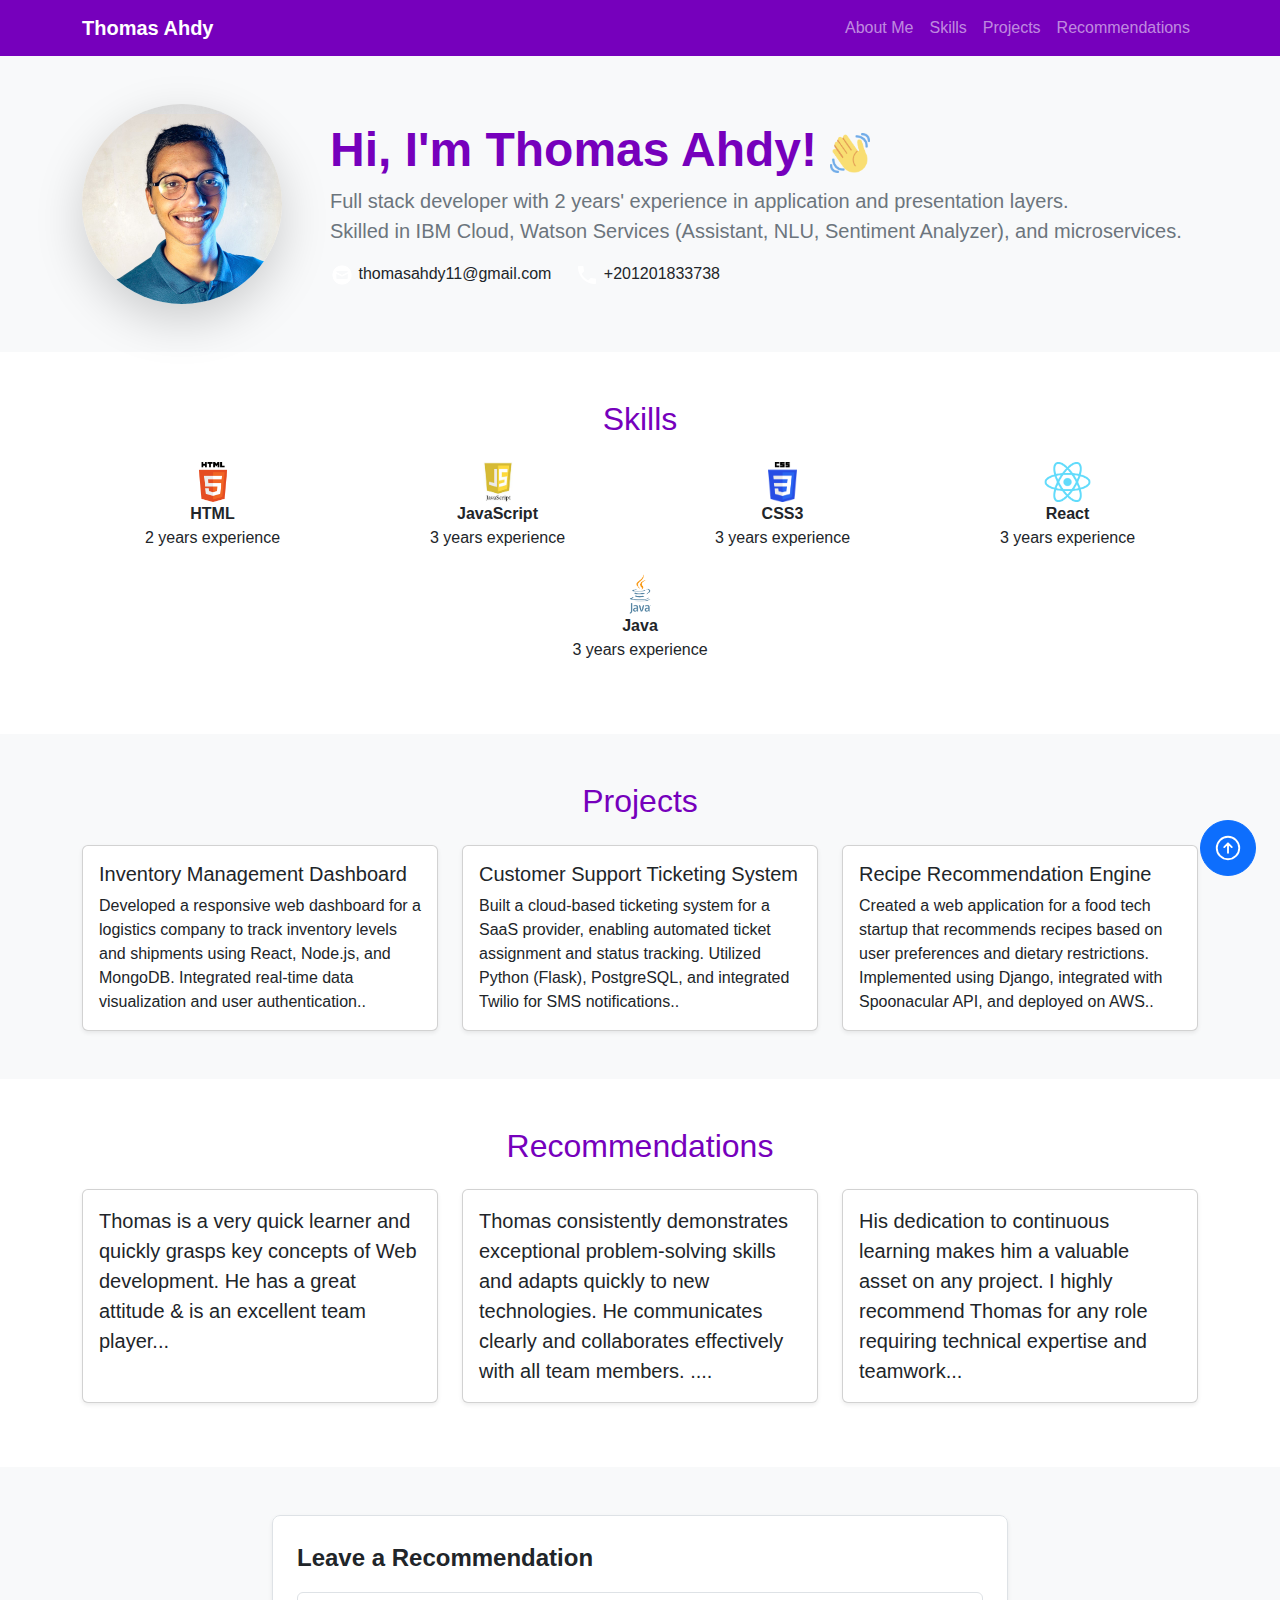
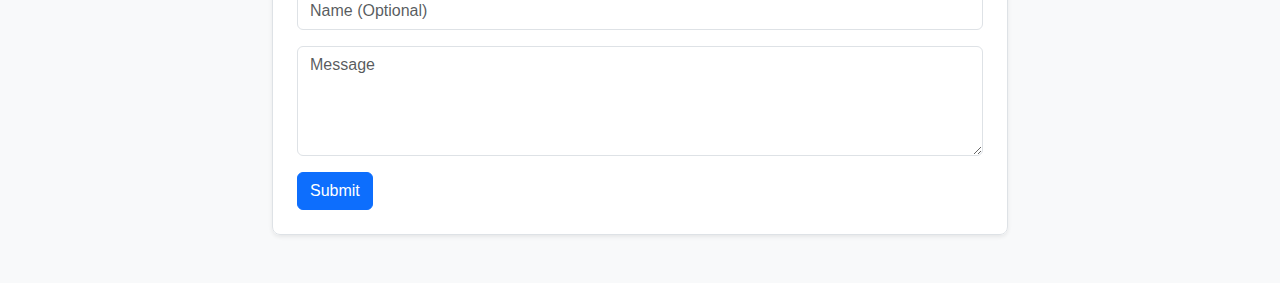
<file: singlepagewebsite/index.html>
<!DOCTYPE html>
<html>
<head>
  <title>Thomas Ahdy - Portfolio</title>
  <link href="https://cdn.jsdelivr.net/npm/bootstrap@5.3.0/dist/css/bootstrap.min.css" rel="stylesheet">
  <link rel="stylesheet" href="./style.css"/>
</head>
<body>
  <!-- Navbar -->
  <nav class="navbar navbar-expand-lg navbar-dark bg-primary">
    <div class="container">
      <a class="navbar-brand fw-bold" href="#">Thomas Ahdy</a>
      <button class="navbar-toggler" type="button" data-bs-toggle="collapse" data-bs-target="#navbarNav">
        <span class="navbar-toggler-icon"></span>
      </button>
      <div class="collapse navbar-collapse" id="navbarNav">
        <ul class="navbar-nav ms-auto">
          <li class="nav-item"><a class="nav-link" href="#about-me">About Me</a></li>
          <li class="nav-item"><a class="nav-link" href="#skills">Skills</a></li>
          <li class="nav-item"><a class="nav-link" href="#projects">Projects</a></li>
          <li class="nav-item"><a class="nav-link" href="#recommendations">Recommendations</a></li>
        </ul>
      </div>
    </div>
  </nav>

  <!-- About Me -->
  <section id="about-me" class="py-5 bg-light">
    <div class="container d-flex flex-column flex-md-row align-items-center">
      <img src="thomas.jpg" alt="Profile" class="rounded-circle shadow-lg mb-4 mb-md-0" style="width:200px; height:200px; object-fit:cover;">
      <div class="ms-md-5">
        <h1 class="display-5 fw-bold text-primary">Hi, I'm Thomas Ahdy! <img src="html_finalprojimages/waving-hand.png" width="40px"/></h1>
        <p class="lead text-secondary">
          Full stack developer with 2 years' experience in application and presentation layers.<br>
          Skilled in IBM Cloud, Watson Services (Assistant, NLU, Sentiment Analyzer), and microservices.
        </p>
        <div class="d-flex align-items-center gap-4 mt-3">
          <span><img src="html_finalprojimages/envelope.png" width="24"> thomasahdy11@gmail.com</span>
          <span><img src="html_finalprojimages/phone.png" width="24"> +201201833738</span>
        </div>
      </div>
    </div>
  </section>

  <!-- Skills -->
  <section id="skills" class="py-5">
    <div class="container">
      <h2 class="text-center text-primary mb-4">Skills</h2>
      <div class="row justify-content-center">
        <div class="col-6 col-md-3 mb-4 text-center">
          <img src="html_finalprojimages/html5.png" height="40"><br>
          <strong>HTML</strong>
          <div>2 years experience</div>
        </div>
        <div class="col-6 col-md-3 mb-4 text-center">
          <img src="html_finalprojimages/js.jpeg" height="40"><br>
          <strong>JavaScript</strong>
          <div>3 years experience</div>
        </div>
        <div class="col-6 col-md-3 mb-4 text-center">
          <img src="html_finalprojimages/CSS3.png" height="40"><br>
          <strong>CSS3</strong>
          <div>3 years experience</div>
        </div>
        <div class="col-6 col-md-3 mb-4 text-center">
          <img src="html_finalprojimages/react.png" height="40"><br>
          <strong>React</strong>
          <div>3 years experience</div>
        </div>
        <div class="col-6 col-md-3 mb-4 text-center">
          <img src="html_finalprojimages/java.png" height="40"><br>
          <strong>Java</strong>
          <div>3 years experience</div>
        </div>
      </div>
    </div>
  </section>

  <!-- Projects -->
  <section id="projects" class="py-5 bg-light">
    <div class="container">
      <h2 class="text-center text-primary mb-4">Projects</h2>
      <div class="row g-4">
        <div class="col-md-4">
          <div class="card h-100 shadow-sm">
            <div class="card-body">
              <h5 class="card-title">Inventory Management Dashboard</h5>
              <p class="card-text">
                Developed a responsive web dashboard for a logistics company to track inventory levels and shipments using React, Node.js, and MongoDB. Integrated real-time data visualization and user authentication..</p>
            </div>
          </div>
        </div>
        <div class="col-md-4">
          <div class="card h-100 shadow-sm">
            <div class="card-body">
              <h5 class="card-title">Customer Support Ticketing System</h5>
              <p class="card-text">Built a cloud-based ticketing system for a SaaS provider, enabling automated ticket assignment and status tracking. Utilized Python (Flask), PostgreSQL, and integrated Twilio for SMS notifications..</p>
            </div>
          </div>
        </div>
        <div class="col-md-4">
          <div class="card h-100 shadow-sm">
            <div class="card-body">
              <h5 class="card-title">Recipe Recommendation Engine</h5>
              <p class="card-text">Created a web application for a food tech startup that recommends recipes based on user preferences and dietary restrictions. Implemented using Django, integrated with Spoonacular API, and deployed on AWS..</p>
            </div>
          </div>
        </div>
      </div>
      
    </div>
  </section>

  <!-- Recommendations -->
  <section id="recommendations" class="py-5">
    <div class="container">
      <h2 class="text-center text-primary mb-4">Recommendations</h2>
      <div class="row g-4">
        <!-- Repeat this col for each recommendation -->
        <div class="col-md-4">
          <div class="card h-100 shadow-sm">
            <div class="card-body">
              <blockquote class="blockquote mb-0">
                <p>Thomas is a very quick learner and quickly grasps key concepts of Web development. He has a great attitude & is an excellent team player...</p>
              </blockquote>
            </div>
          </div>
        </div>
        <div class="col-md-4">
          <div class="card h-100 shadow-sm">
            <div class="card-body">
              <blockquote class="blockquote mb-0">
                <p>
                    Thomas consistently demonstrates exceptional problem-solving skills and adapts quickly to new technologies.
                    He communicates clearly and collaborates effectively with all team members.
                    ....</p>
              </blockquote>
            </div>
          </div>
        </div>
        <div class="col-md-4">
          <div class="card h-100 shadow-sm">
            <div class="card-body">
              <blockquote class="blockquote mb-0">
                <p>His dedication to continuous learning makes him a valuable asset on any project.
                    I highly recommend Thomas for any role requiring technical expertise and teamwork...</p>
              </blockquote>
            </div>
          </div>
         
        </div>
        <div id="all_recommendations" class="row g-4 mt-3"></div>
      </div>
    </div>
  </section>

  <!-- Recommendation Form -->
  <section id="contact" class="py-5 bg-light">
    <div class="container">
      <div class="row justify-content-center">
        <div class="col-md-8">
          <form>
            <fieldset class="border p-4 rounded-3 bg-white shadow-sm">
              <legend class="fw-bold mb-3">Leave a Recommendation</legend>
              <div class="mb-3">
                <input type="text" class="form-control" placeholder="Name (Optional)">
              </div>
              <div class="mb-3">
                <textarea class="form-control" id="new_recommendation" rows="4" placeholder="Message"></textarea>
              </div>
              <button type="button" class="btn btn-primary" id="recommend_btn" onclick="addRecommendation()">Submit</button>
            </fieldset>
          </form>
        </div>
      </div>
    </div>
  </section>
  
  <!-- Scroll to Top Button -->
  <a href="#home" class="btn btn-primary rounded-circle position-fixed bottom-0 end-0 m-4" style="width:56px; height:56px; display:flex; align-items:center; justify-content:center;">
    <svg xmlns="http://www.w3.org/2000/svg" fill="none" viewBox="0 0 24 24" stroke-width="1.5" stroke="white" width="32px">
      <path stroke-linecap="round" stroke-linejoin="round" d="M15 11.25l-3-3m0 0l-3 3m3-3v7.5M21 12a9 9 0 11-18 0 9 9 0 0118 0z" />
    </svg>
  </a>
  <div class="popup" id="popup" style="visibility: hidden;">
    <h3>Thanks for leaving a recommendation!</h3>
    <button onclick="showPopup(false)">Ok</button>
  </div>
  <!-- Your custom JS -->
  <script src="./script.js"></script>
</body>
</html>
</file>
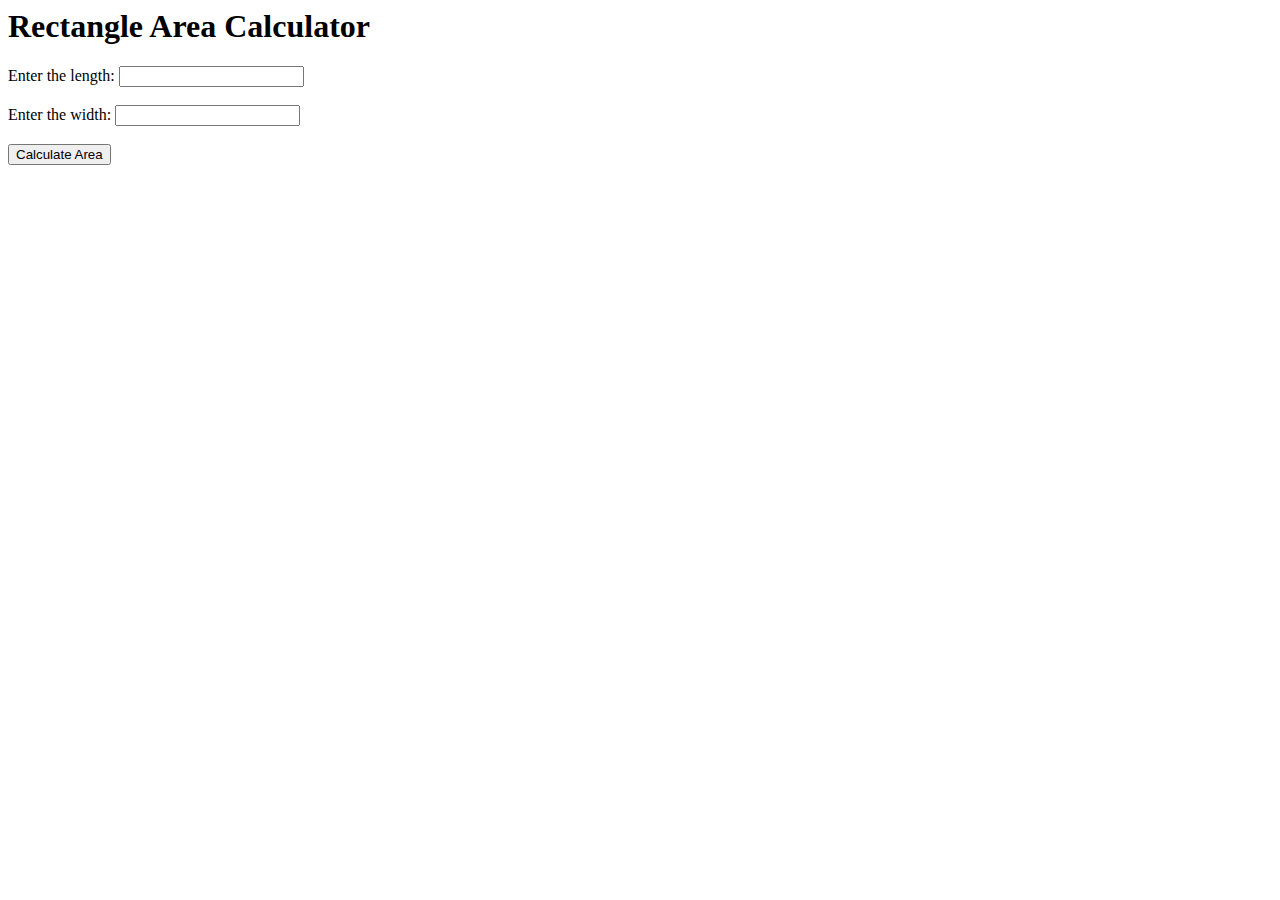
<file: calculateArea/calculate_Area.html>
<html>
<head>
  <title>Rectangle Area Calculator</title>
</head>
<body>
  <h1>Rectangle Area Calculator</h1>
  <label for="length">Enter the length: </label>
  <input type="number" id="length"><br><br>

  <label for="width">Enter the width: </label>
  <input type="number" id="width"><br><br>

  <button onclick="calculateArea()">Calculate Area</button><br><br>

  <p id="result"></p>
<script src="./calculate_Area.js"></script>
</body>
</html>
</file>
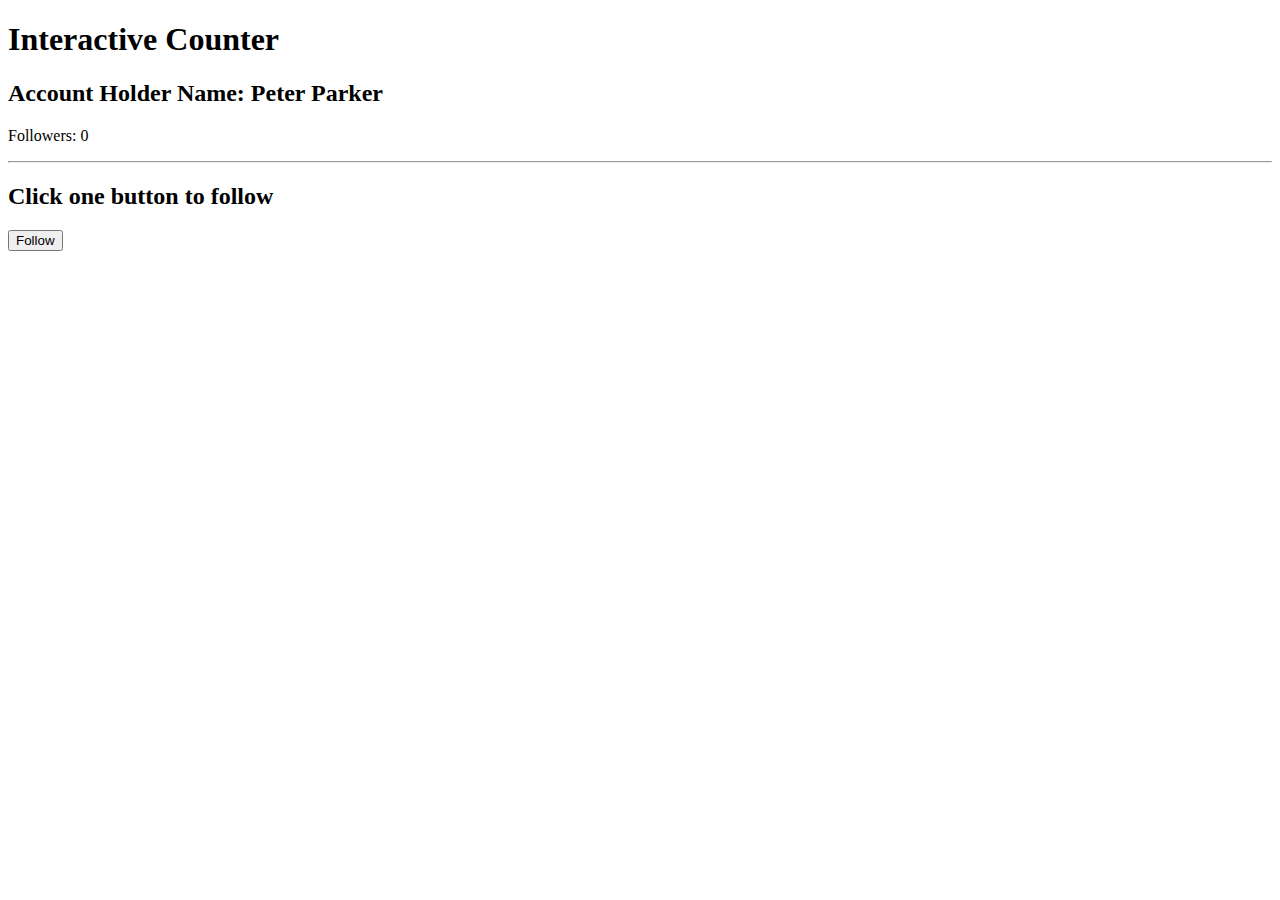
<file: follwersCount/followers_count.html>
<!DOCTYPE html>
<html>
<head>
  <title>Interactive Counter</title>
</head>
<body>
  <h1>Interactive Counter</h1>
  <h2>Account Holder Name: Peter Parker</h2>
  <p>Followers: <span id="countDisplay">0</span></p>
  <hr>
  <h2>Click one button to follow</h2>
  <button onclick="increaseCount()">Follow</button>
  <script src="./followers_count.js"></script>
</body>
</html>
</file>
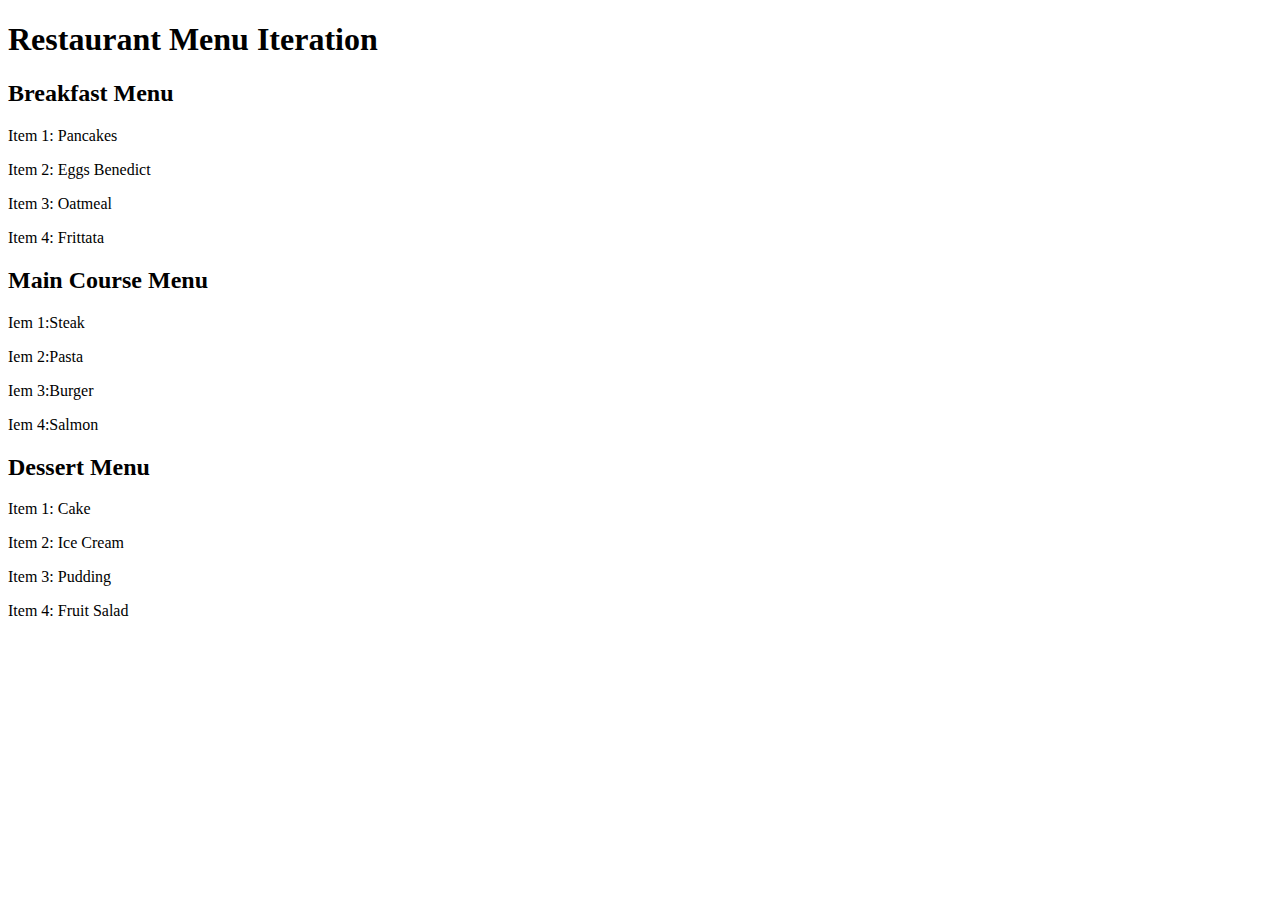
<file: restaurantMenu/restaurant_menu.html>
<!DOCTYPE html>
<html>
<head>
  <title>Restaurant Menu</title>
</head>
<body>
 <h1>Restaurant Menu Iteration</h1>
    <h2>Breakfast Menu</h2>
    <div id="breakfastTotalItems"></div>
    <div id="breakfastMenuItems"></div>

    <h2>Main Course Menu</h2>
    <div id="maincourseTotalItems"></div>
    <div id="maincourseMenuItems"></div>

    <h2>Dessert Menu</h2>
    <div id="dessertTotalItems"></div>
    <div id="dessertMenuItems"></div>
    <script src="./restaurant_menu.js"></script>
</body>
</html>
</file>
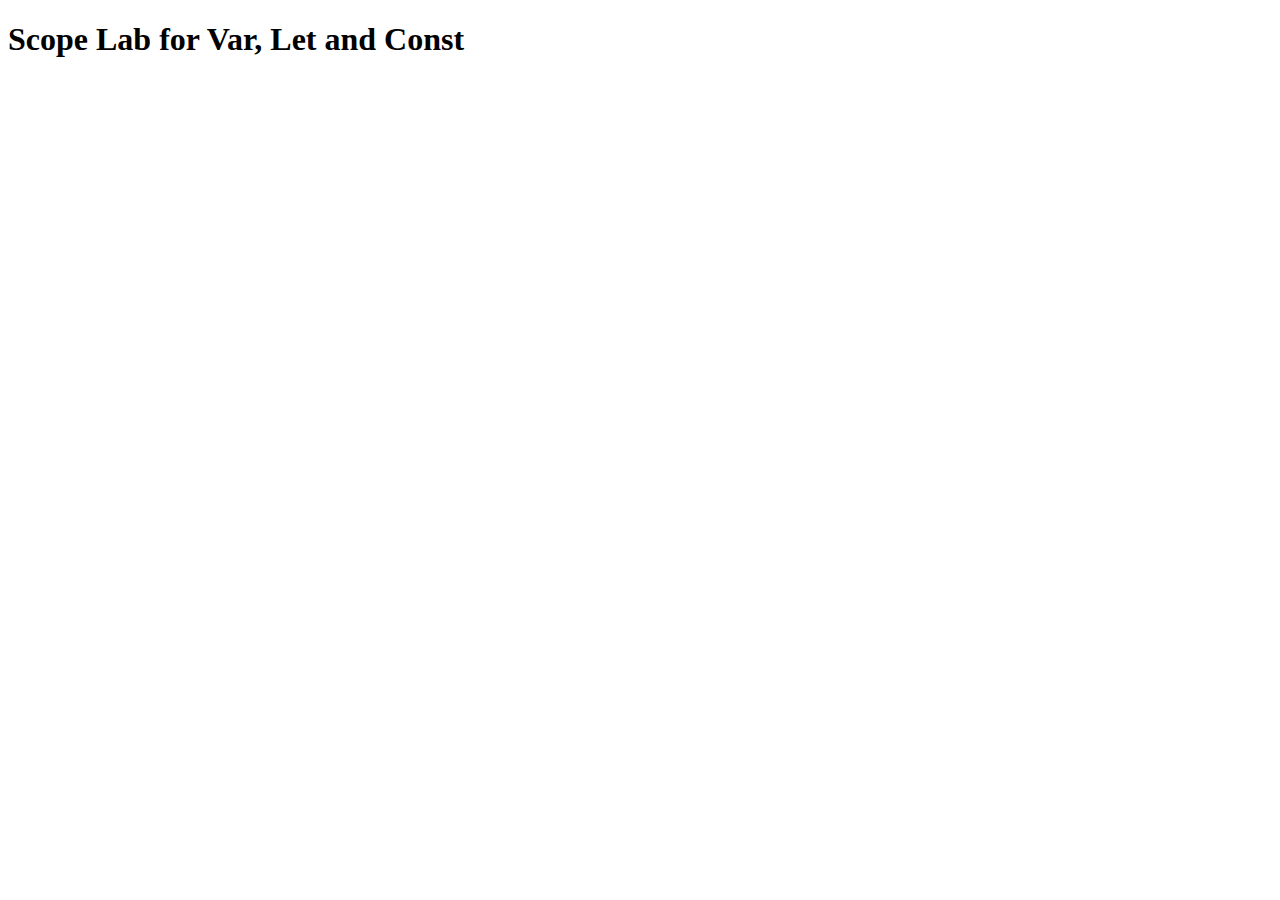
<file: Scope/scope_lab.html>
<!DOCTYPE html>
<html lang="en">
<head>
    <meta charset="UTF-8">
    <meta name="viewport" content="width=device-width, initial-scale=1.0">
    <title>Scoped Variables</title>
</head>
<body>
    <h1>Scope Lab for Var, Let and Const</h1>
    </h1>
    <script src="./scope_lab.js"></script>
</body>
</html>
</file>
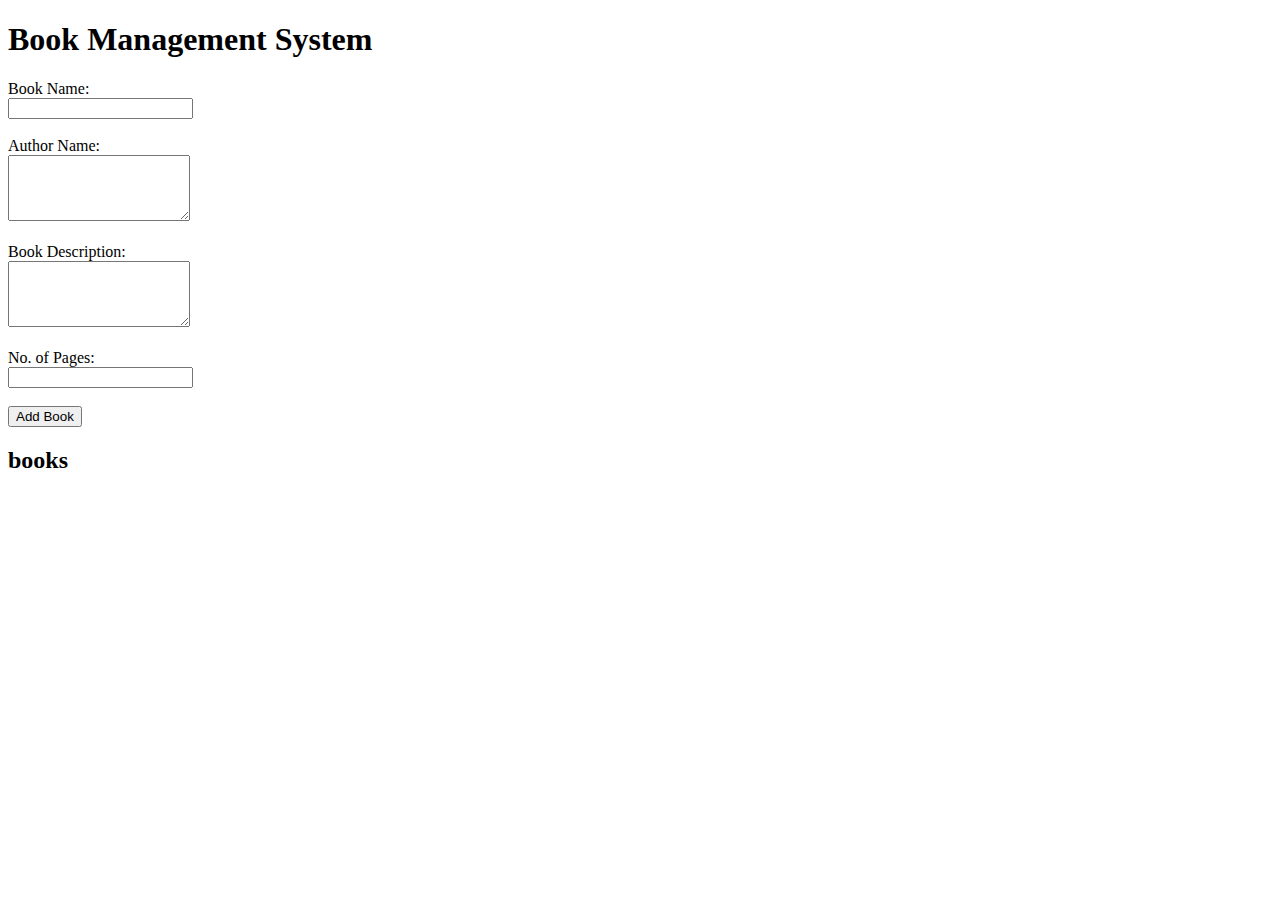
<file: JavaScript_Programming_Essentials/bookSystem/book_system.html>
<!DOCTYPE html>
<html lang="en">
<head>
    <meta charset="UTF-8">
    <title>Book Management System</title>
</head>
<body>
    <h1>Book Management System</h1>
    <label for="bookName">Book Name:</label><br>
    <input type="text" id="bookName"><br><br>
    <label for="authorName">Author Name:</label><br>
    <textarea id="authorName" rows="4"></textarea><br><br>
    <label for="bookDescription">Book Description:</label><br>
    <textarea id="bookDescription" rows="4"></textarea><br><br>
    <label for="pagesNumber">No. of Pages:</label><br>
    <input type="number" id="pagesNumber"><br><br>
    <button onclick="addBook()">Add Book</button>

    <h2>books</h2>
    <div id="books">
        <!-- books will be displayed here -->
    </div>
    <script src="./book_system.js"></script>
</body>
</html>
</file>
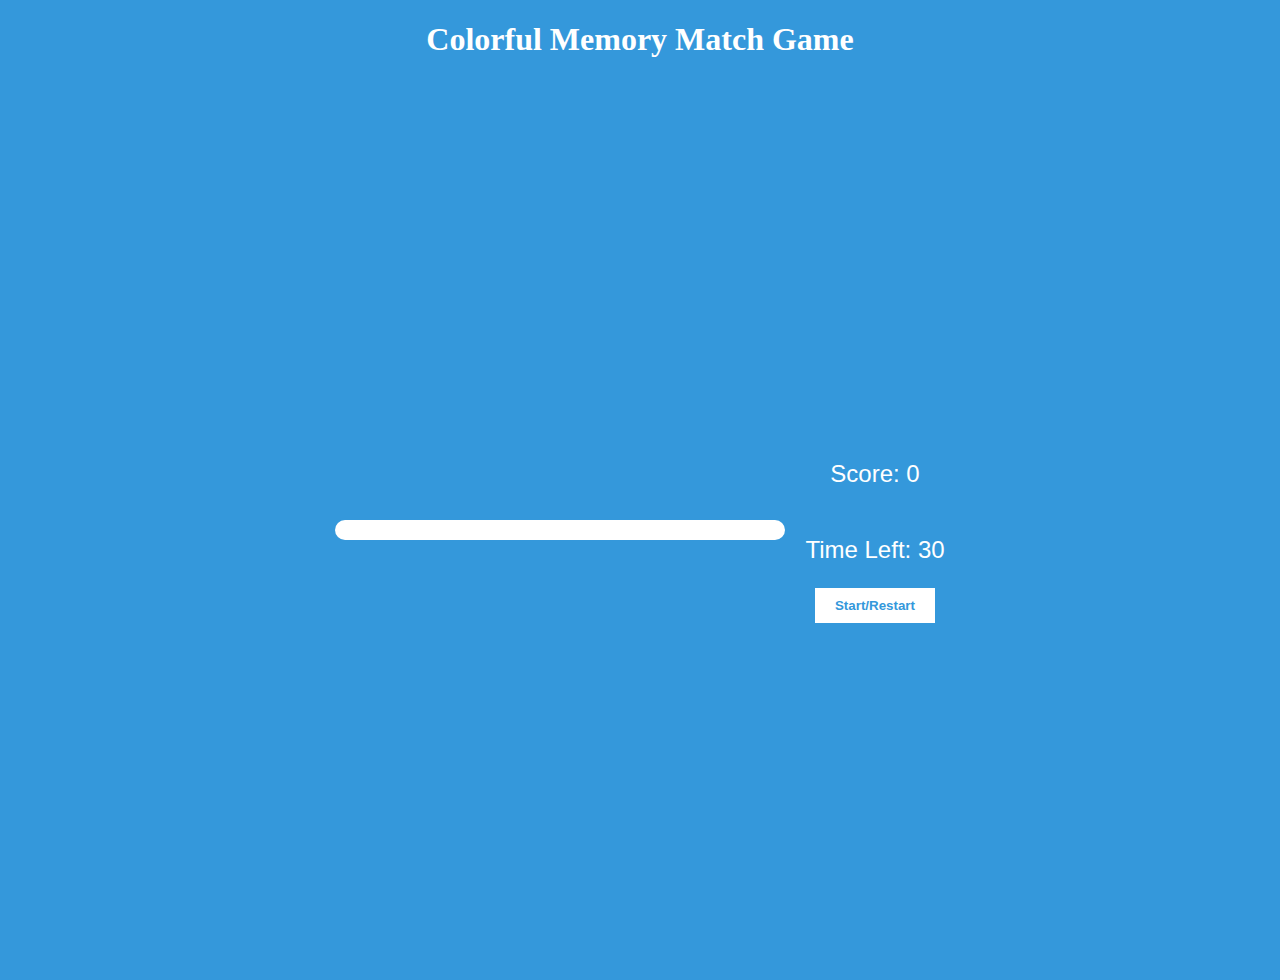
<file: JavaScript_Programming_Essentials/colorfulMemoryGame/colorful_memory_game.html>
<!DOCTYPE html>
<html>

<head>
    <title>Colorful Memory Match Game</title>
        <link rel="stylesheet" href="./colorfulGame.css">
</head>

<body>
    <h1>Colorful Memory Match Game</h1>
    <div class="container">
        <div id="game-container">
         <!-- Cards will be generated dynamically using JavaScript -->
        </div>
        <div class="startMain">
            <p id="score">Score: 0</p>
            <p id="timer">Time Left: 30</p>
            <button id="startbtn">Start/Restart</button>
        </div>
    </div>
    <script src="./colorful_memory_game.js"></script>
</body>
</html>
</file>
<file: singlepagewebsite/style.css>
body {
    font-family: 'Trebuchet MS', Arial, sans-serif;
  }
  
  .text-primary {
    color: #7600bc !important;
  }
  
  .bg-primary {
    background-color: #7600bc !important;
  }
  .popup {
    width:400px;
    background-color: #e8bcf0;
    border-radius: 3mm;
    top: 50%;
    left:50%;
    transform: translate(-50%,-50%);
    text-align: center;
    position: fixed;
    /* padding: 30px; */
    visibility: hidden;
  }
  
  .popup img {
    padding-top: 20px;
  }
  
  .popup button {
    background-color: #fff;
    border: 1px solid #7600bc;
    color: #7600bc;
    display: block;
    border-radius: 6px;
    text-align: center;
    margin: 50px;
    padding: 10px;
    width: 2in;
    font-size: 20px;
    margin-left: 25%;
  }
  
  .popup button:hover {
    background-color: #fff;
    border: 2px solid #7600bc;
    color: #7600bc;
    display: block;
    font-weight: bolder;
    text-align: center;
    cursor: pointer;
    margin-left: 25%;
  }
</file>
<file: JavaScript_Programming_Essentials/colorfulMemoryGame/colorfulGame.css>
body {
    padding: 0;
    margin: 0;
    background-color: #3498db;
    box-sizing: border-box;

}

.container {
    font-family: Arial, sans-serif;
    background-color: #3498db;
    display: flex;
    justify-content: center;
    align-items: center;
    height: 100vh;
}

.startMain {
    margin-left: 20px;
    display: flex;
    align-items: center;
    flex-direction: column;
}

h1 {
    color: #fff;
    text-align: center;
}

#game-container {
    display: grid;
    grid-template-columns: repeat(4, 100px);
    grid-gap: 10px;
    background-color: #fff;
    padding: 10px;
    border-radius: 10px;
}

.card {
    width: 100px;
    height: 100px;
    background-color: #ddd;
    display: flex;
    justify-content: center;
    align-items: center;
    font-size: 20px;
    cursor: pointer;
    transition: background-color 0.3s;
    border-radius: 5px;
}

.matched {
    background-color: #4CAF50;
    color: #fff;
}

#score {
    text-align: center;
    font-size: 24px;
    color: #fff;
}

#timer {
    text-align: center;
    font-size: 24px;
    color: #fff;
}

#startbtn{
    padding: 10px 20px;
    background-color: white;
    color: #3498db;
    border: none;
    font-weight: 900;
}
</file>
